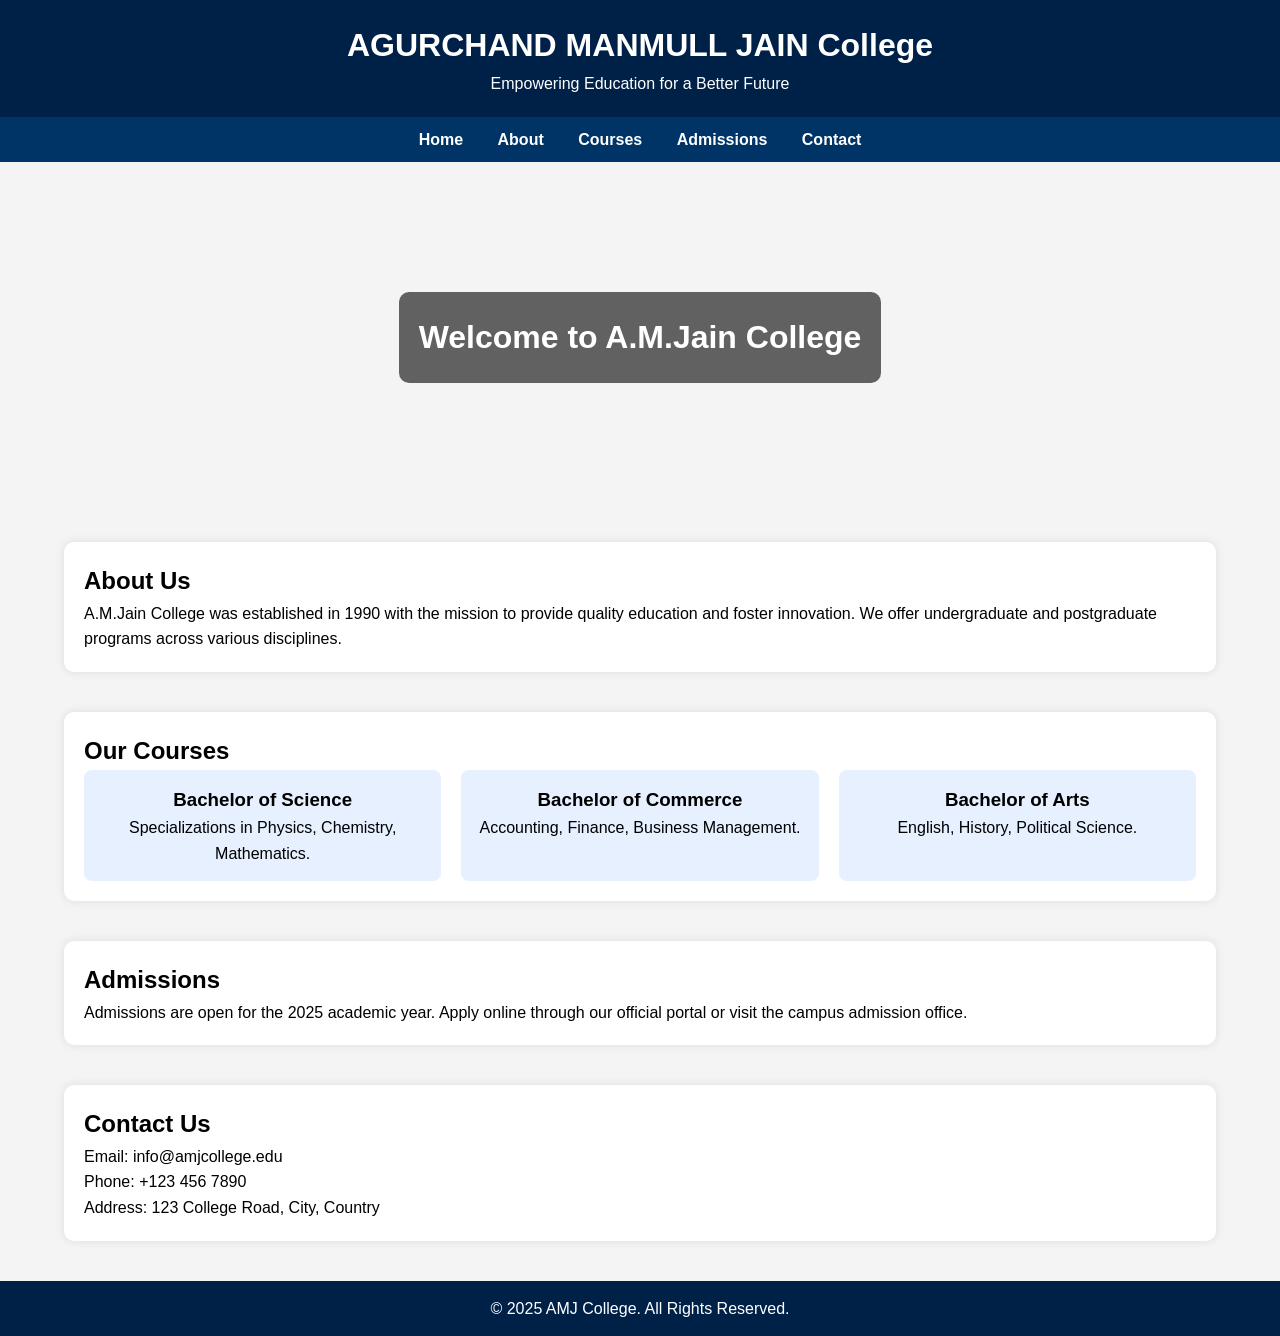
<file: index.html>
<!DOCTYPE html>
<html lang="en">
<head>
    <meta charset="UTF-8">
    <title>A.M.JAIN COLLEGE</title>
    <meta name="viewport" content="width=device-width, initial-scale=1.0">
    
    <style>
        * {
            margin: 0;
            padding: 0;
            box-sizing: border-box;
            font-family: Arial, sans-serif;
        }

        body {
            line-height: 1.6;
            background-color: #f4f4f4;
        }

        header {
            background: #002147;
            color: white;
            padding: 20px 0;
            text-align: center;
        }

        nav {
            background: #003366;
            padding: 10px;
            text-align: center;
        }

        nav a {
            color: white;
            margin: 0 15px;
            text-decoration: none;
            font-weight: bold;
        }

        nav a:hover {
            color: #ffd700;
        }

        .hero {
            background: url('https://images.unsplash.com/photo-1523050854058-8df90110c9f1') no-repeat center center/cover;
            height: 350px;
            color: white;
            display: flex;
            justify-content: center;
            align-items: center;
            text-align: center;
        }

        .hero h1 {
            background: rgba(0, 0, 0, 0.6);
            padding: 20px;
            border-radius: 10px;
        }

        .container {
            width: 90%;
            margin: 30px auto;
        }

        section {
            margin-bottom: 40px;
            background: white;
            padding: 20px;
            border-radius: 10px;
            box-shadow: 0 0 10px rgba(0,0,0,0.1);
        }

        .courses {
            display: flex;
            flex-wrap: wrap;
            gap: 20px;
        }

        .course-card {
            flex: 1 1 30%;
            background: #e6f0ff;
            padding: 15px;
            border-radius: 8px;
            text-align: center;
        }

        footer {
            background: #002147;
            color: white;
            text-align: center;
            padding: 15px;
        }

        @media (max-width: 768px) {
            .courses {
                flex-direction: column;
            }
        }
    </style>
</head>
<body>

    <header>
        <h1>AGURCHAND MANMULL JAIN College</h1>
        <p>Empowering Education for a Better Future</p>
    </header>

    <nav>
      <a href="index.html">Home</a>
      <a href="about.html">About</a>
      <a href="courses.html">Courses</a>
      <a href="admissions.html">Admissions</a>
      <a href="contact.html">Contact</a>
    </nav>

    <div class="hero">
        <h1>Welcome to A.M.Jain College</h1>
    </div>

    <div class="container">

        <section id="about">
            <h2>About Us</h2>
            <p>
                 A.M.Jain College was established in 1990 with the mission to provide quality education 
                and foster innovation. We offer undergraduate and postgraduate programs across 
                various disciplines.
            </p>
        </section>

        <section id="courses">
            <h2>Our Courses</h2>
            <div class="courses">
                <div class="course-card">
                    <h3>Bachelor of Science</h3>
                    <p>Specializations in Physics, Chemistry, Mathematics.</p>
                </div>

                <div class="course-card">
                    <h3>Bachelor of Commerce</h3>
                    <p>Accounting, Finance, Business Management.</p>
                </div>

                <div class="course-card">
                    <h3>Bachelor of Arts</h3>
                    <p>English, History, Political Science.</p>
                </div>
            </div>
        </section>

        <section id="admissions">
            <h2>Admissions</h2>
            <p>
                Admissions are open for the 2025 academic year. 
                Apply online through our official portal or visit the campus admission office.
            </p>
        </section>

        <section id="contact">
            <h2>Contact Us</h2>
            <p>Email: info@amjcollege.edu</p>
            <p>Phone: +123 456 7890</p>
            <p>Address: 123 College Road, City, Country</p>
        </section>

    </div>

    <footer>
        <p>&copy; 2025 AMJ College. All Rights Reserved.</p>
    </footer>

</body>
</html>
</file>
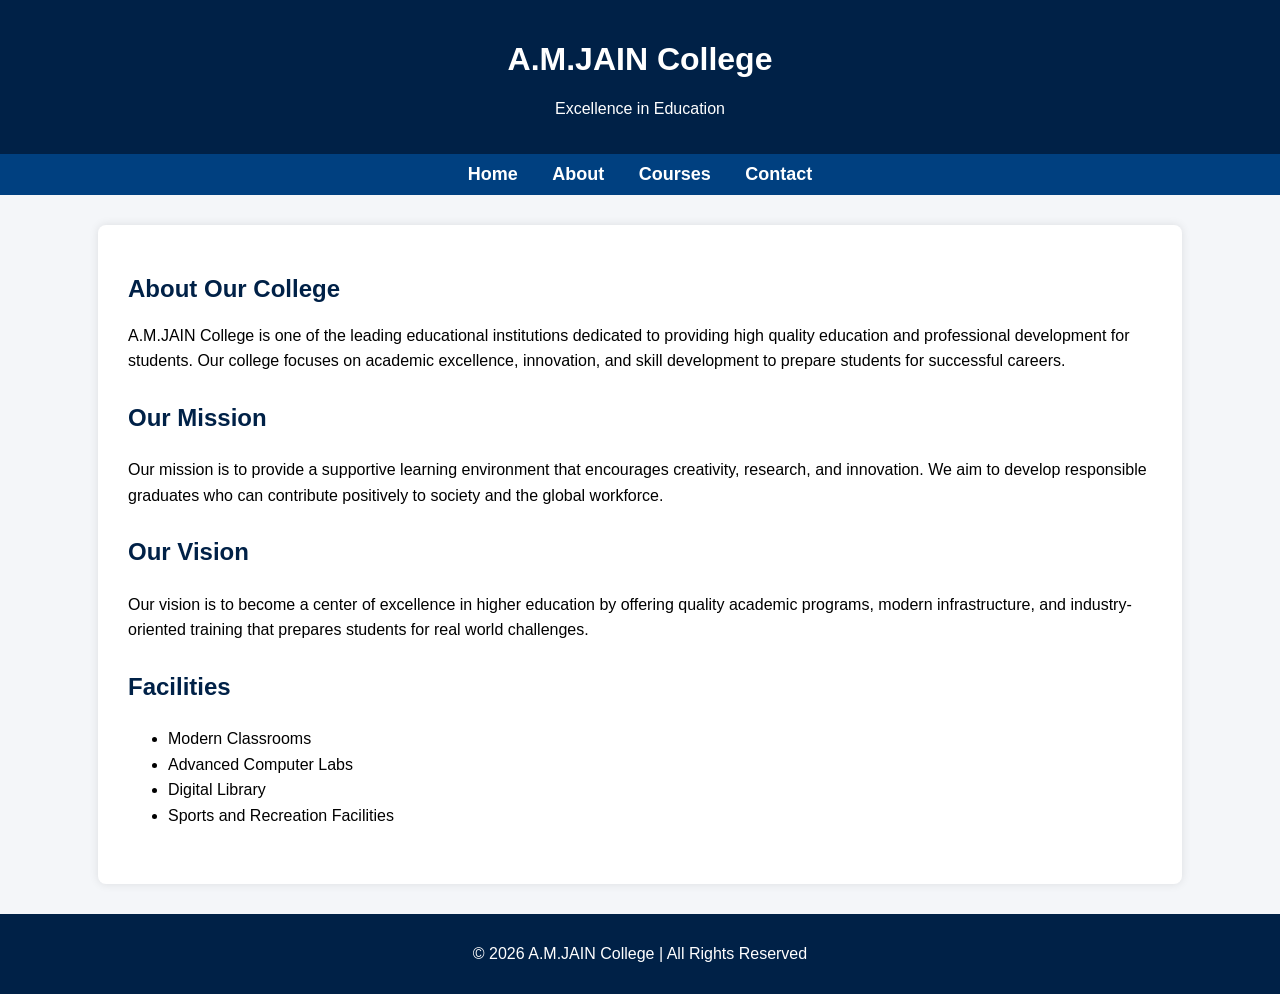
<file: about.html>
<!DOCTYPE html>
<html>
<head>
    <title>About Us - A.M.JAIN College</title>

    <style>

        body{
            font-family: Arial, sans-serif;
            margin:0;
            background-color:#f4f6f9;
        }

        header{
            background-color:#002147;
            color:white;
            padding:20px;
            text-align:center;
        }

        nav{
            background-color:#004080;
            padding:10px;
            text-align:center;
        }

        nav a{
            color:white;
            text-decoration:none;
            margin:15px;
            font-size:18px;
            font-weight:bold;
        }

        nav a:hover{
            color:#ffd700;
        }

        .container{
            width:80%;
            margin:auto;
            padding:30px;
            background:white;
            margin-top:30px;
            border-radius:8px;
            box-shadow:0 0 10px rgba(0,0,0,0.1);
        }

        h2{
            color:#002147;
        }

        .section{
            margin-bottom:25px;
            line-height:1.6;
        }

        footer{
            background:#002147;
            color:white;
            text-align:center;
            padding:15px;
            margin-top:30px;
        }

    </style>

</head>

<body>

<header>
    <h1>A.M.JAIN College</h1>
    <p>Excellence in Education</p>
</header>

<nav>
    <a href="index.html">Home</a>
    <a href="about.html">About</a>
    <a href="courses.html">Courses</a>
    <a href="contact.html">Contact</a>
</nav>

<div class="container">

    <h2>About Our College</h2>

    <div class="section">
        <p>
        A.M.JAIN College is one of the leading educational institutions dedicated to providing 
        high quality education and professional development for students. Our college 
        focuses on academic excellence, innovation, and skill development to prepare 
        students for successful careers.
        </p>
    </div>

    <div class="section">
        <h2>Our Mission</h2>
        <p>
        Our mission is to provide a supportive learning environment that encourages 
        creativity, research, and innovation. We aim to develop responsible graduates 
        who can contribute positively to society and the global workforce.
        </p>
    </div>

    <div class="section">
        <h2>Our Vision</h2>
        <p>
        Our vision is to become a center of excellence in higher education by offering 
        quality academic programs, modern infrastructure, and industry-oriented training 
        that prepares students for real world challenges.
        </p>
    </div>

    <div class="section">
        <h2>Facilities</h2>
        <ul>
            <li>Modern Classrooms</li>
            <li>Advanced Computer Labs</li>
            <li>Digital Library</li>
            <li>Sports and Recreation Facilities</li>
        </ul>
    </div>

</div>

<footer>
    <p>© 2026 A.M.JAIN College | All Rights Reserved</p>
</footer>

</body>
</html>
</file>
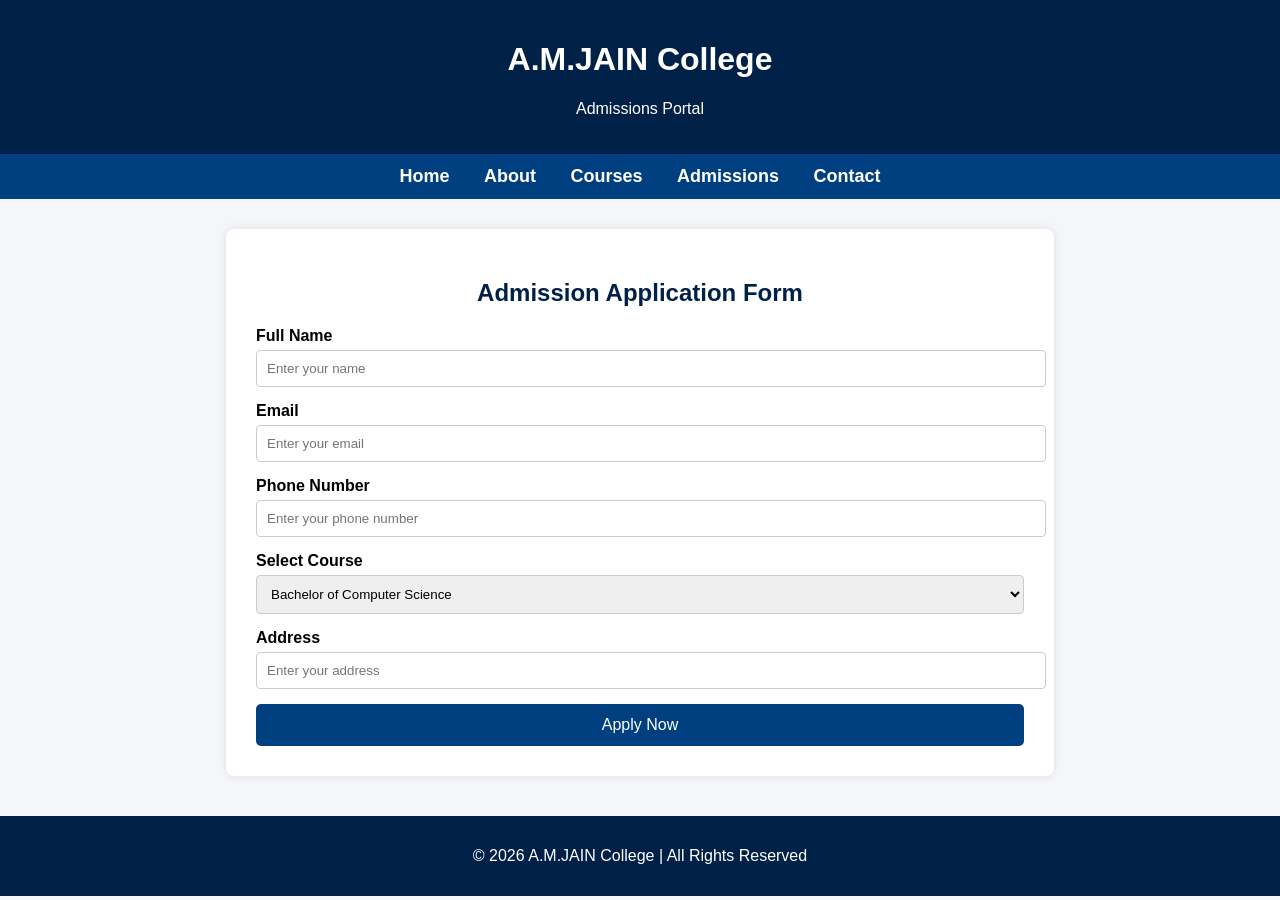
<file: admissions.html>
<!DOCTYPE html>
<html>
<head>
<title>Admissions - A.M.JAIN College</title>

<style>

body{
    font-family: Arial, sans-serif;
    margin:0;
    background-color:#f4f6f9;
}

header{
    background:#002147;
    color:white;
    text-align:center;
    padding:20px;
}

nav{
    background:#004080;
    padding:12px;
    text-align:center;
}

nav a{
    color:white;
    text-decoration:none;
    margin:15px;
    font-size:18px;
    font-weight:bold;
}

nav a:hover{
    color:#ffd700;
}

.container{
    width:60%;
    margin:auto;
    margin-top:30px;
    background:white;
    padding:30px;
    border-radius:8px;
    box-shadow:0px 0px 10px rgba(0,0,0,0.1);
}

h2{
    text-align:center;
    color:#002147;
}

form{
    margin-top:20px;
}

label{
    font-weight:bold;
}

input, select{
    width:100%;
    padding:10px;
    margin-top:5px;
    margin-bottom:15px;
    border-radius:4px;
    border:1px solid #ccc;
}

button{
    width:100%;
    padding:12px;
    background:#004080;
    color:white;
    border:none;
    border-radius:5px;
    font-size:16px;
    cursor:pointer;
}

button:hover{
    background:#002147;
}

footer{
    background:#002147;
    color:white;
    text-align:center;
    padding:15px;
    margin-top:40px;
}

</style>

</head>

<body>

<header>
<h1>A.M.JAIN College</h1>
<p>Admissions Portal</p>
</header>

<nav>
<a href="index.html">Home</a>
<a href="about.html">About</a>
<a href="courses.html">Courses</a>
<a href="admissions.html">Admissions</a>
<a href="contact.html">Contact</a>
</nav>

<div class="container">

<h2>Admission Application Form</h2>

<form>

<label>Full Name</label>
<input type="text" placeholder="Enter your name">

<label>Email</label>
<input type="email" placeholder="Enter your email">

<label>Phone Number</label>
<input type="text" placeholder="Enter your phone number">

<label>Select Course</label>
<select>
<option>Bachelor of Computer Science</option>
<option>Bachelor of Business Administration</option>
<option>Bachelor of Commerce</option>
<option>Bachelor of Arts</option>
</select>

<label>Address</label>
<input type="text" placeholder="Enter your address">

<button type="submit">Apply Now</button>

</form>

</div>

<footer>
<p>© 2026 A.M.JAIN College | All Rights Reserved</p>
</footer>

</body>
</html>
</file>
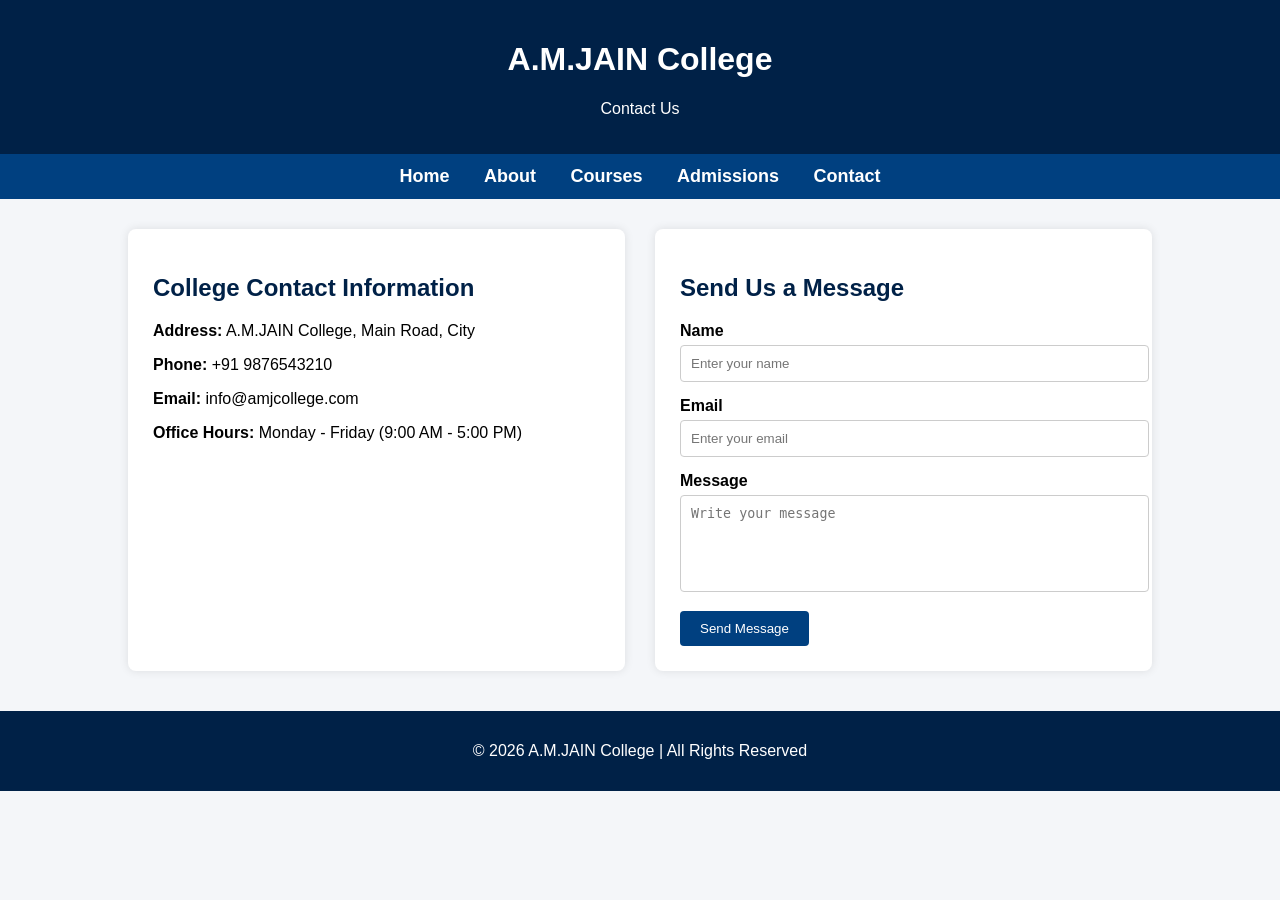
<file: contact.html>
<!DOCTYPE html>
<html>
<head>
<title>Contact Us - A.M.JAIN College</title>

<style>

body{
    font-family: Arial, sans-serif;
    margin:0;
    background-color:#f4f6f9;
}

header{
    background:#002147;
    color:white;
    text-align:center;
    padding:20px;
}

nav{
    background:#004080;
    padding:12px;
    text-align:center;
}

nav a{
    color:white;
    text-decoration:none;
    margin:15px;
    font-size:18px;
    font-weight:bold;
}

nav a:hover{
    color:#ffd700;
}

.container{
    width:80%;
    margin:auto;
    margin-top:30px;
    display:flex;
    gap:30px;
}

.contact-info{
    flex:1;
    background:white;
    padding:25px;
    border-radius:8px;
    box-shadow:0px 0px 10px rgba(0,0,0,0.1);
}

.contact-form{
    flex:1;
    background:white;
    padding:25px;
    border-radius:8px;
    box-shadow:0px 0px 10px rgba(0,0,0,0.1);
}

h2{
    color:#002147;
}

label{
    font-weight:bold;
}

input, textarea{
    width:100%;
    padding:10px;
    margin-top:5px;
    margin-bottom:15px;
    border-radius:4px;
    border:1px solid #ccc;
}

textarea{
    resize:none;
}

button{
    background:#004080;
    color:white;
    padding:10px 20px;
    border:none;
    border-radius:4px;
    cursor:pointer;
}

button:hover{
    background:#002147;
}

footer{
    background:#002147;
    color:white;
    text-align:center;
    padding:15px;
    margin-top:40px;
}

</style>

</head>

<body>

<header>
<h1>A.M.JAIN College</h1>
<p>Contact Us</p>
</header>

<nav>
<a href="index.html">Home</a>
<a href="about.html">About</a>
<a href="courses.html">Courses</a>
<a href="admissions.html">Admissions</a>
<a href="contact.html">Contact</a>
</nav>

<div class="container">

<div class="contact-info">

<h2>College Contact Information</h2>

<p><b>Address:</b> A.M.JAIN College, Main Road, City</p>
<p><b>Phone:</b> +91 9876543210</p>
<p><b>Email:</b> info@amjcollege.com</p>
<p><b>Office Hours:</b> Monday - Friday (9:00 AM - 5:00 PM)</p>

</div>

<div class="contact-form">

<h2>Send Us a Message</h2>

<form>

<label>Name</label>
<input type="text" placeholder="Enter your name">

<label>Email</label>
<input type="email" placeholder="Enter your email">

<label>Message</label>
<textarea rows="5" placeholder="Write your message"></textarea>

<button type="submit">Send Message</button>

</form>

</div>

</div>

<footer>
<p>© 2026 A.M.JAIN College | All Rights Reserved</p>
</footer>

</body>
</html>
</file>
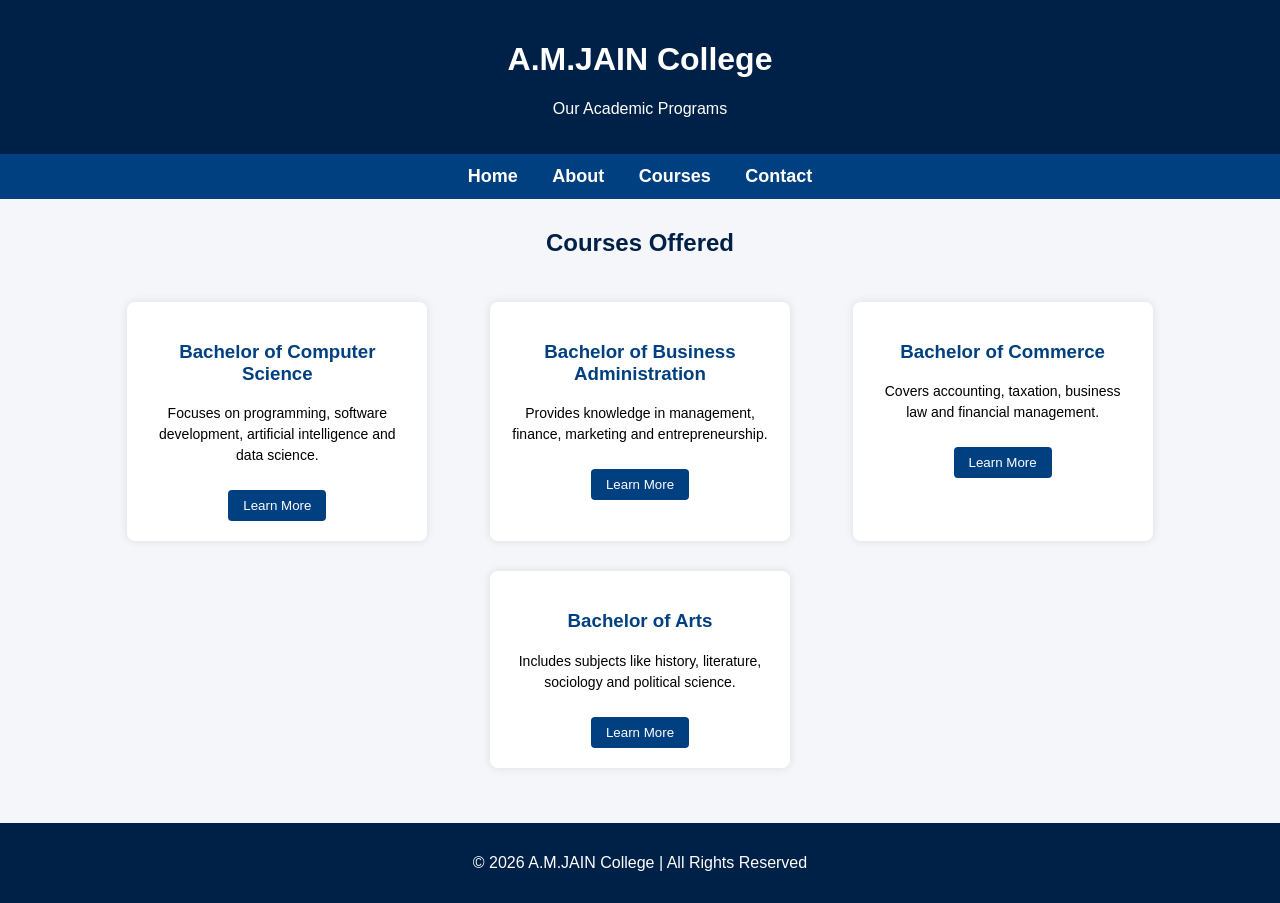
<file: courses.html>
<!DOCTYPE html>
<html>
<head>
<title>Courses - A.M.JAIN College</title>

<style>

body{
    font-family: Arial, sans-serif;
    margin:0;
    background-color:#f4f6f9;
}

header{
    background-color:#002147;
    color:white;
    text-align:center;
    padding:20px;
}

nav{
    background-color:#004080;
    padding:12px;
    text-align:center;
}

nav a{
    color:white;
    text-decoration:none;
    margin:15px;
    font-size:18px;
    font-weight:bold;
}

nav a:hover{
    color:#ffd700;
}

.container{
    width:85%;
    margin:auto;
    margin-top:30px;
}

h2{
    text-align:center;
    color:#002147;
}

.course-container{
    display:flex;
    flex-wrap:wrap;
    justify-content:space-around;
    margin-top:30px;
}

.course-box{
    background:white;
    width:260px;
    padding:20px;
    margin:15px;
    border-radius:8px;
    text-align:center;
    box-shadow:0px 0px 10px rgba(0,0,0,0.1);
}

.course-box h3{
    color:#004080;
}

.course-box p{
    font-size:14px;
    line-height:1.5;
}

button{
    padding:8px 15px;
    margin-top:10px;
    border:none;
    background:#004080;
    color:white;
    border-radius:4px;
    cursor:pointer;
}

button:hover{
    background:#002147;
}

footer{
    background:#002147;
    color:white;
    text-align:center;
    padding:15px;
    margin-top:40px;
}

</style>

</head>

<body>

<header>
<h1>A.M.JAIN College</h1>
<p>Our Academic Programs</p>
</header>

<nav>
<a href="index.html">Home</a>
<a href="about.html">About</a>
<a href="courses.html">Courses</a>
<a href="contact.html">Contact</a>
</nav>

<div class="container">

<h2>Courses Offered</h2>

<div class="course-container">

<div class="course-box">
<h3>Bachelor of Computer Science</h3>
<p>Focuses on programming, software development, artificial intelligence and data science.</p>
<button>Learn More</button>
</div>

<div class="course-box">
<h3>Bachelor of Business Administration</h3>
<p>Provides knowledge in management, finance, marketing and entrepreneurship.</p>
<button>Learn More</button>
</div>

<div class="course-box">
<h3>Bachelor of Commerce</h3>
<p>Covers accounting, taxation, business law and financial management.</p>
<button>Learn More</button>
</div>

<div class="course-box">
<h3>Bachelor of Arts</h3>
<p>Includes subjects like history, literature, sociology and political science.</p>
<button>Learn More</button>
</div>

</div>

</div>

<footer>
<p>© 2026 A.M.JAIN College | All Rights Reserved</p>
</footer>

</body>
</html>
</file>
